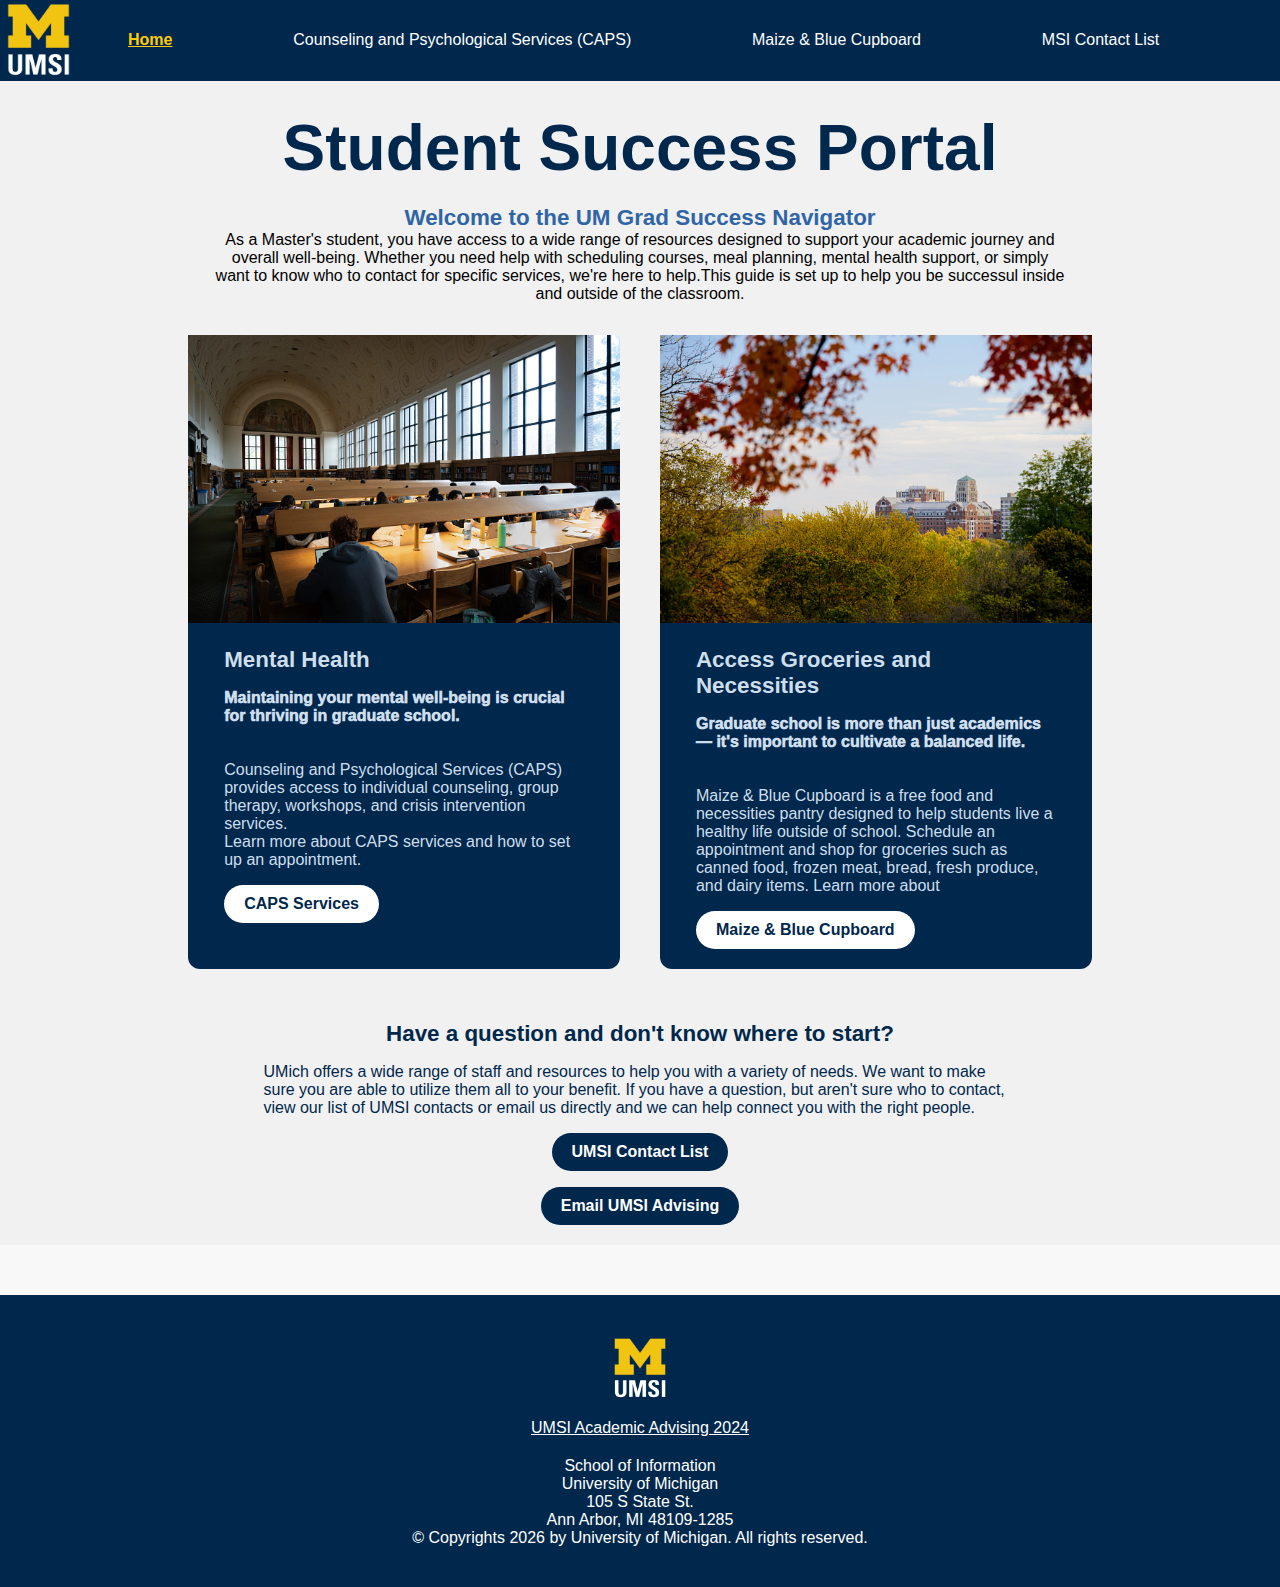
<file: index.html>
<!DOCTYPE html>
<html lang="en">
<head>
    <meta charset="UTF-8">
    <meta name="viewport" content="width=device-width, initial-scale=1.0">
    <link rel="stylesheet" href="https://fonts.googleapis.com/css?family=Montserrat">
    <link rel="stylesheet" href="css/reset.css">
    <link rel="stylesheet" href="css/style.css">

    <title>Student Success Portal</title>
</head>
<body>
    <div class="skip"><a href="#main-content">Skip to Main Content</a></div>
    <header>
        <nav>
            <a href = "index.html"><img id="logo" src="images/UMSI_signature_vertical_informal_solidblue.jpg" alt="UMSI Logo"></a>
            <ul id=nav-list>
                <li><a href = "index.html" class="active">Home</a></li>
                <li><a href = "caps_page.html">Counseling and Psychological Services (CAPS)</a></li>
                <li><a href = "maize_blue_page.html">Maize & Blue Cupboard</a></li>
                <li><a href = "advising_contact_list.html">MSI Contact List</a></li>
            </ul>
        </nav>
        <h1>Student Success Portal</h1>
    </header>

    <main id="main-content">
        <div class="introduction">
            <h2>Welcome to the UM Grad Success Navigator</h2>
            <p> As a Master's student, you have access to a wide range of resources designed to support your academic journey and overall well-being. Whether you need help with scheduling courses, meal planning, mental health support, or simply want to know who to contact for specific services, we're here to help.This guide is set up to help you be successul inside and outside of the classroom.
        </div>
        <div class="cards">
            <div class="homepage-section">
                <img src="images/MCOMMONS_DSC01659.jpg" alt="a library with students studying at desks. Lights are on ontop of the desks. Rows of books line the walls.">
                <div class="homepage-content">
                    <h2>Mental Health</h2>
                    <h3>Maintaining your mental well-being is crucial for thriving in graduate school.</h3>
                    <p> Counseling and Psychological Services (CAPS) provides access to individual counseling, group therapy, workshops, and crisis intervention services.<br>
                        Learn more about CAPS services and how to set up an appointment.
                    </p>
                    <p class="button">
                        <a href=caps_page.html>CAPS Services</a>
                    </p>
                </div>
            </div>
    
            <div class="homepage-section">
                <img src="images/UMSI_Fall_2019_16.jpg" alt="campus brick buildings in the distance. Red and orange autumn leaves and green trees in the foreground.">
                <div class="homepage-content">
                    <h2>Access Groceries and Necessities</h2>
                    <h3>Graduate school is more than just academics — it's important to cultivate a balanced life.</h3>
                    <p>Maize & Blue Cupboard is a free food and necessities pantry designed to help students live a healthy life outside of school. Schedule an appointment and shop for groceries such as canned food, frozen meat, bread, fresh produce, and dairy items. Learn more about
                    </p>
                    <p class="button">
                        <a href=maize_blue_page.html>Maize & Blue Cupboard</a>
                    </p>
                </div>
            </div>
        </div>
        <div class="homepage-section">
            <div class="homepage-content">
                <h2>Have a question and don't know where to start?</h2>
                <p>UMich offers a wide range of staff and resources to help you with a variety of needs. We want to make sure you are able to utilize them all to your benefit. If you have a question, but aren't sure who to contact, view our list of UMSI contacts or email us directly and we can help connect you with the right people.</p>
                <p class="button">
                    <a href=advising_contact_list.html>UMSI Contact List</a>
                </p>
                <p class="button">
                    <a href="mailto:umsi.advising.msi@umich.edu">Email UMSI Advising</a>
                </p>
            </div>
        </div>

    </main>
    <footer>
        <img src="images/UMSI_signature_vertical_informal_solidblue.jpg" alt="UMSI Logo">
        <p id="footer-link"><a href="https://sites.google.com/umich.edu/msiacademicadvising/student-support-resources">UMSI Academic Advising</a> 2024</p>
        <div class="address">
            <p>School of Information<br>
                University of Michigan<br>
                105 S State St.<br>
                Ann Arbor, MI 48109-1285
            </p>
            <p>© Copyrights <span id="year"></span> by University of Michigan. All rights reserved.</p>
        </div>
    </footer>
    <script>
        document.getElementById("year").innerHTML = new Date().getFullYear();
    </script>
</body>
</html>
</file>
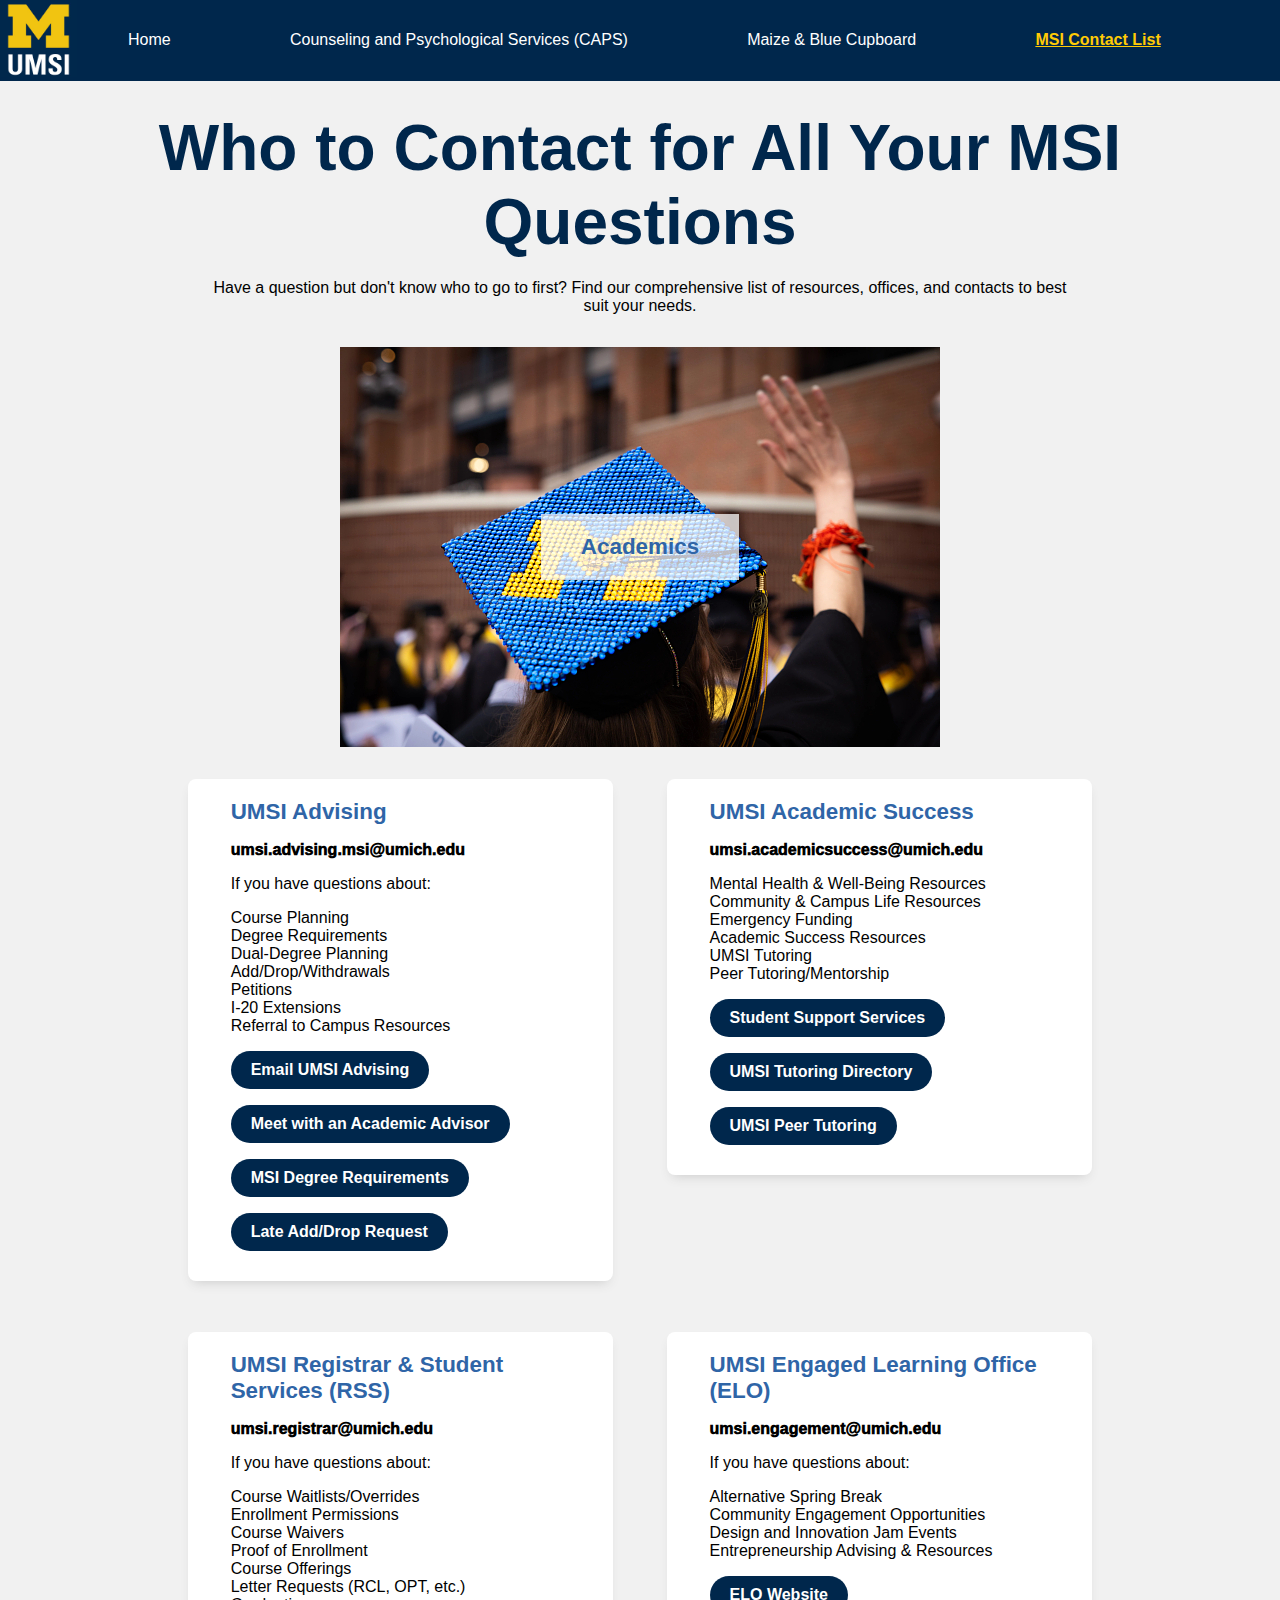
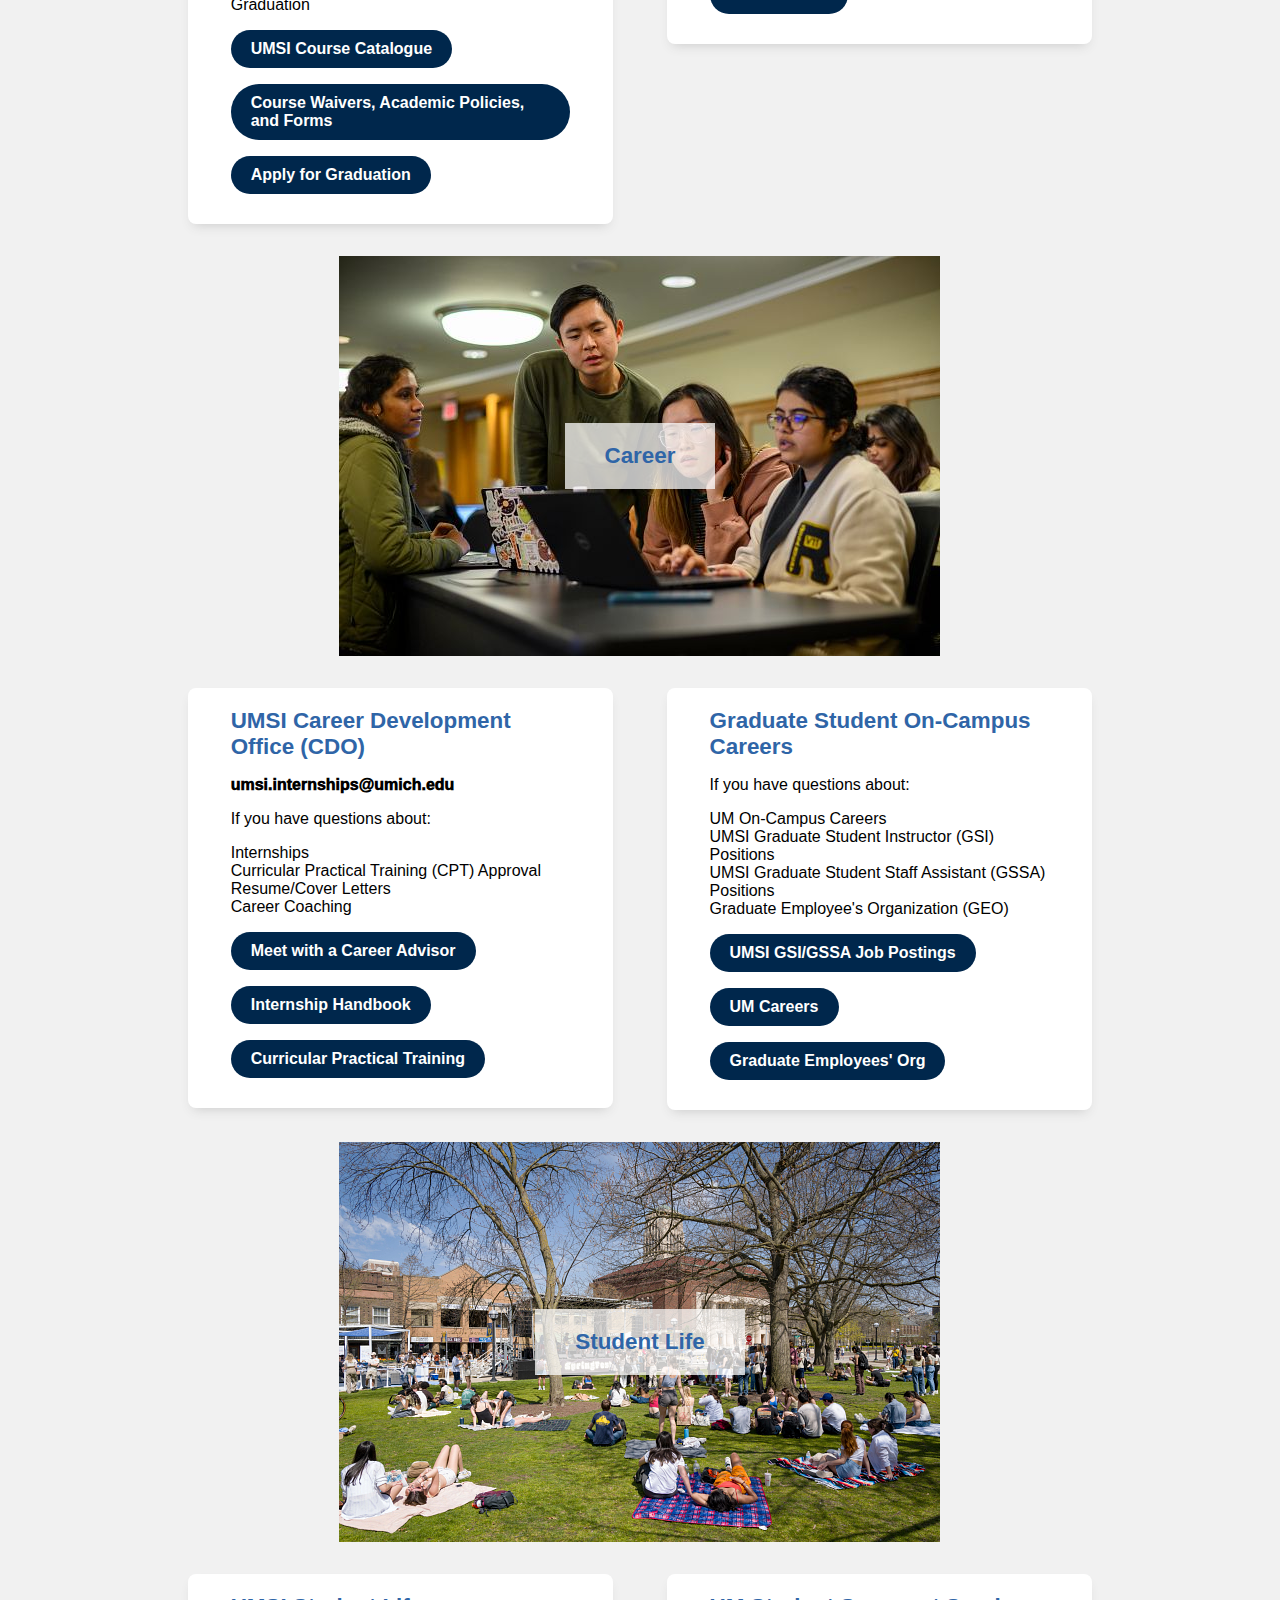
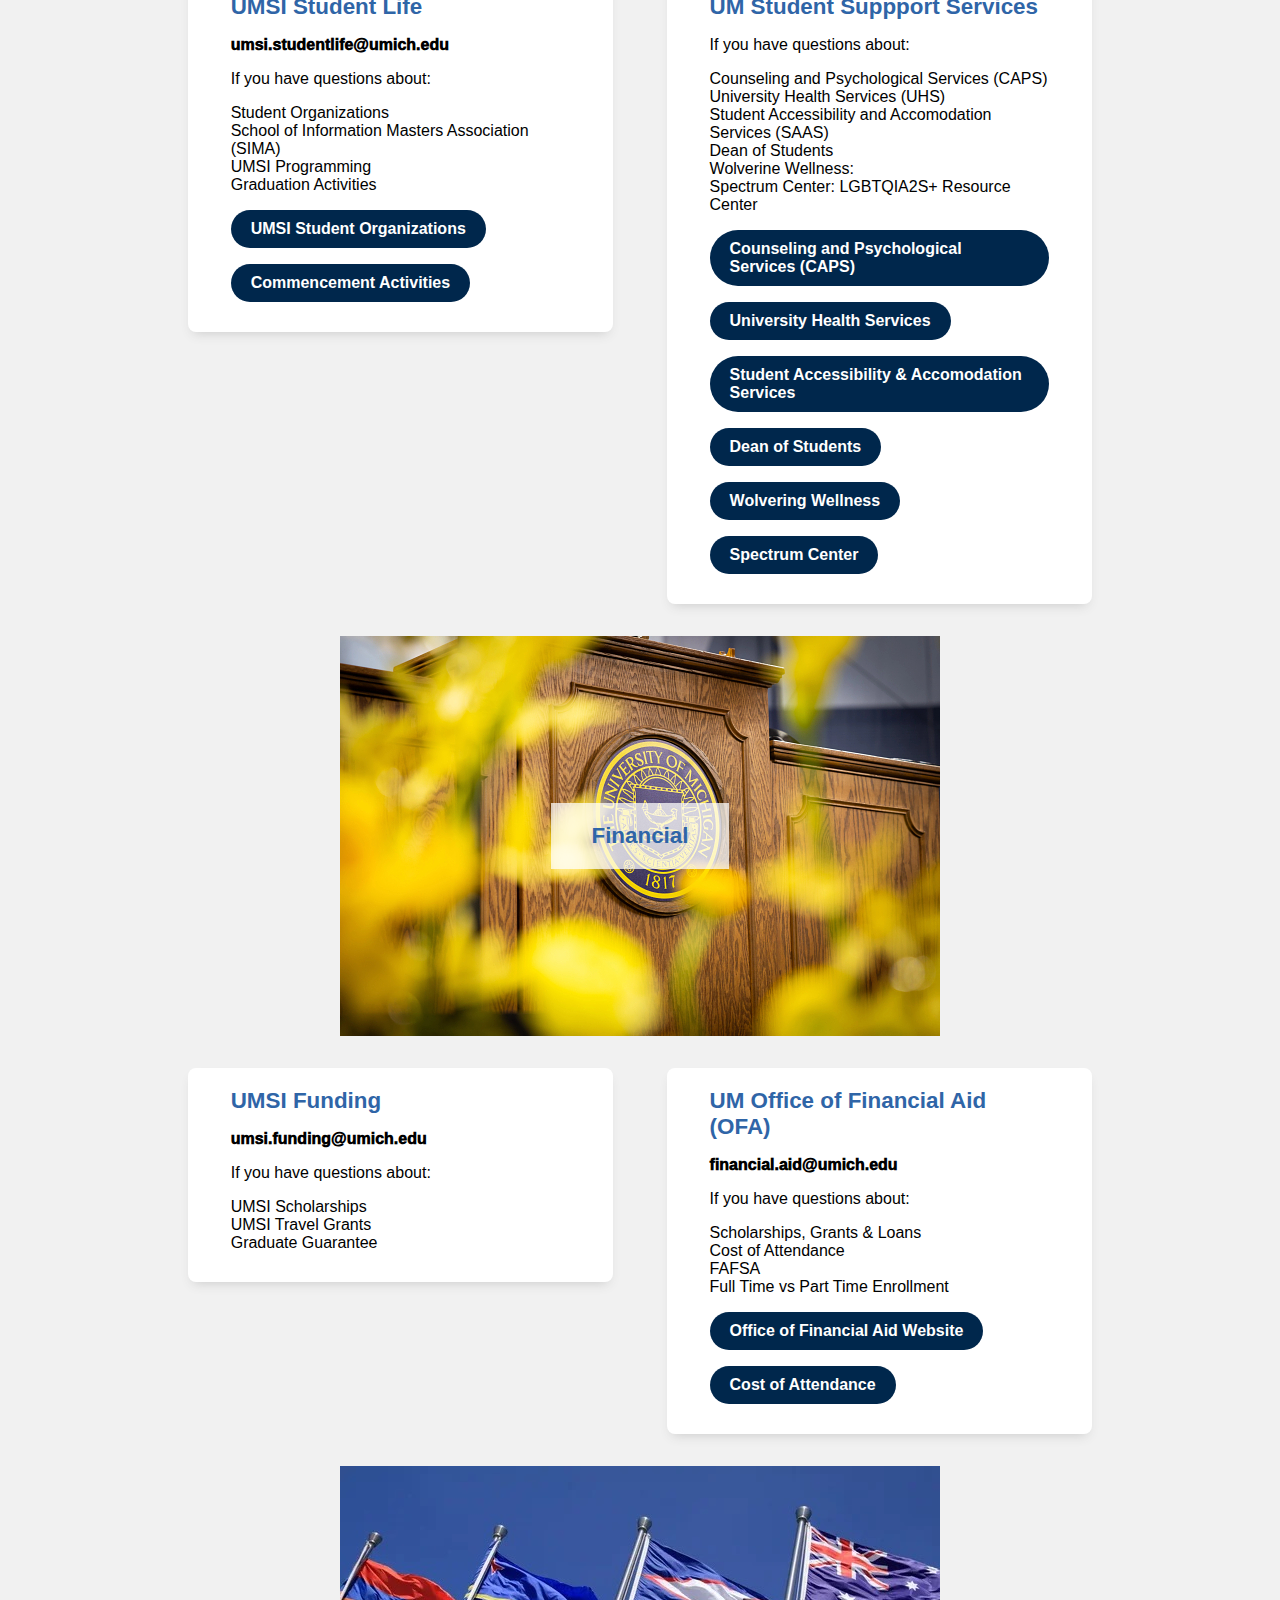
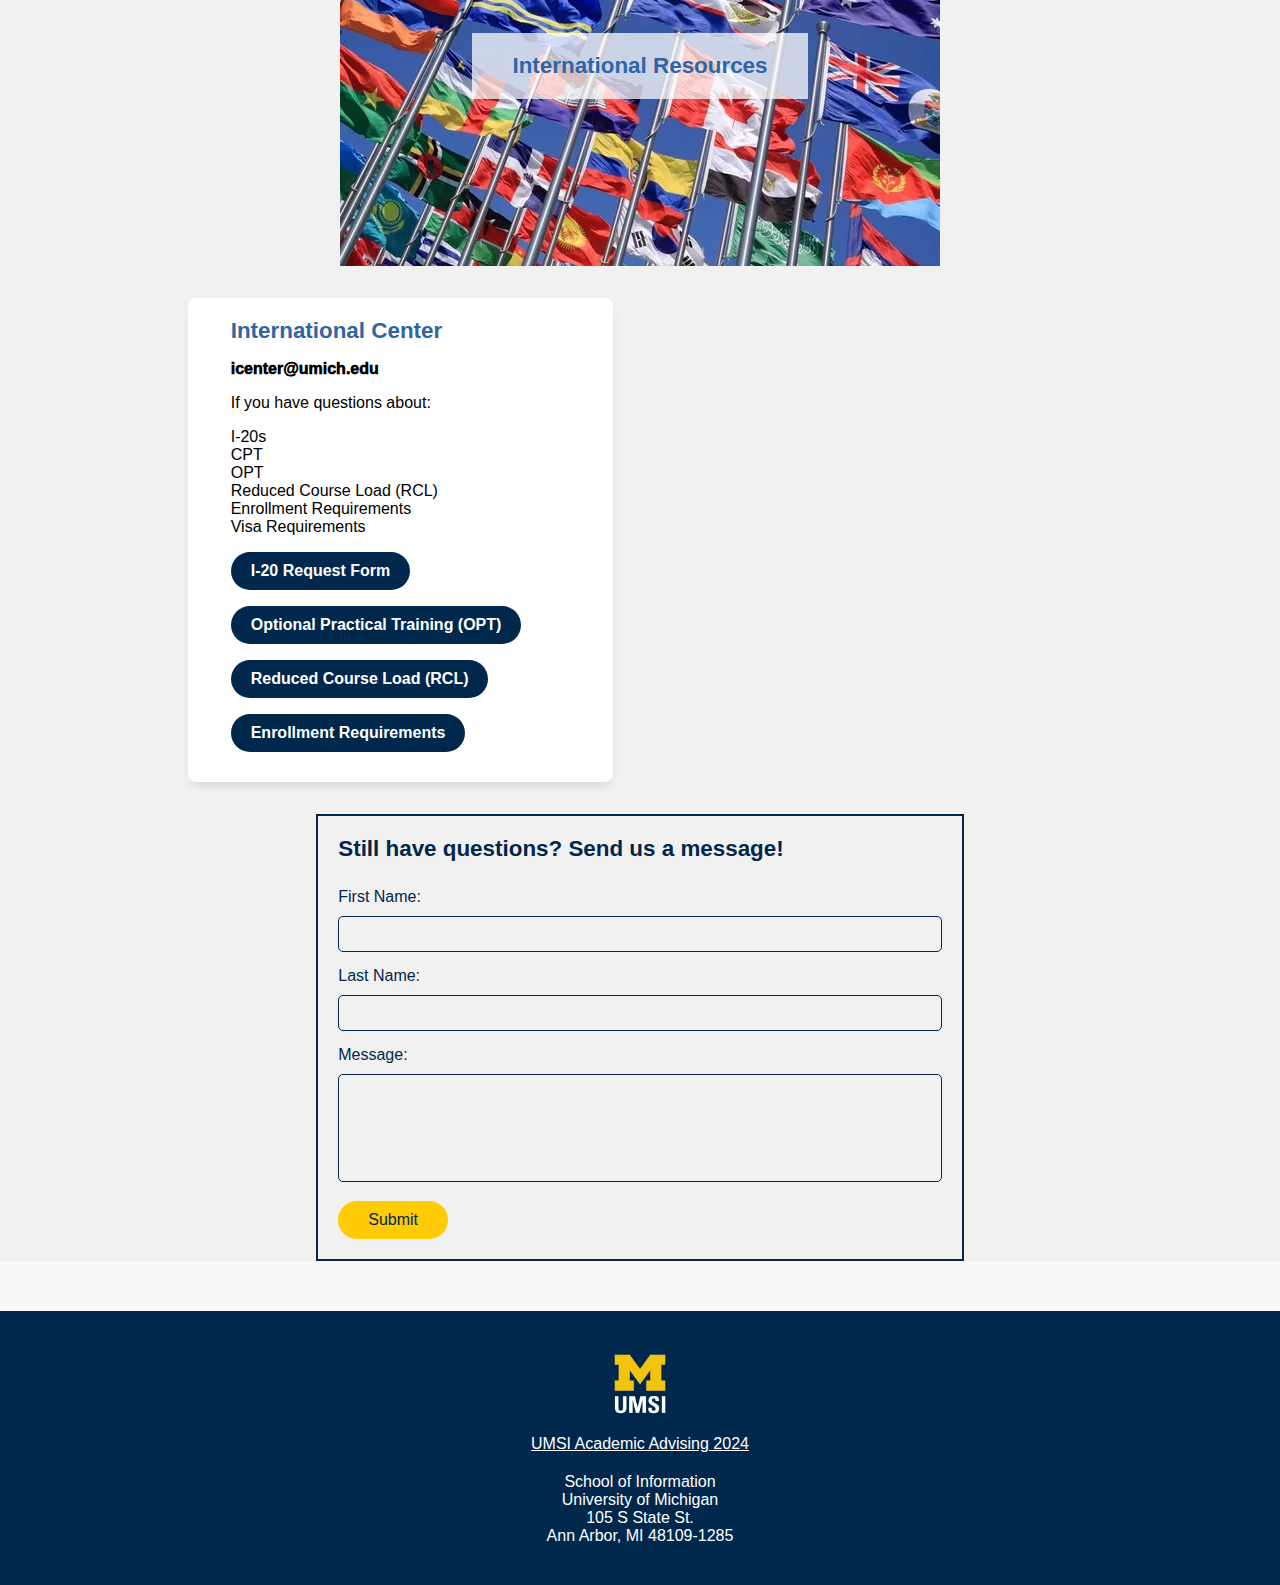
<file: advising_contact_list.html>
<!DOCTYPE html>
<html lang="en">
<head>
    <meta charset="UTF-8">
    <meta name="viewport" content="width=device-width, initial-scale=1.0">
    <link rel="stylesheet" href="https://fonts.googleapis.com/css?family=Montserrat">
    <link rel="stylesheet" href="css/reset.css">
    <link rel="stylesheet" href="css/style.css">
    <title>MSI Contact List</title>
</head>
<body>
    <div class="skip"><a href="#main-content">Skip to Main Content</a></div>
    <header>
        <nav>
            <a href = "index.html"><img id="logo" src="images/UMSI_signature_vertical_informal_solidblue.jpg" alt="UMSI Logo"></a>
            <ul id=nav-list>
                <li><a href = "index.html">Home</a></li>
                <li><a href = "caps_page.html">Counseling and Psychological Services (CAPS)</a></li>
                <li><a href = "maize_blue_page.html">Maize & Blue Cupboard</a></li>
                <li><a href = "advising_contact_list.html" class="active">MSI Contact List</a></li>
            </ul>
        </nav>
        <h1>Who to Contact for All Your MSI Questions</h1>

    </header>
    <main id="main-content">
        <div class="introduction">
            <p>Have a question but don't know who to go to first? Find our comprehensive list of resources, offices, and contacts to best suit your needs.</p>
        </div>
        <div class="contact-heading">
            <h2>Academics</h2>
            <img src="images/MCOMMONS_Spring_Commencement_2024-89.jpg" alt="A woman wearing a graduation hat with the Michigan M in blue and yellow rhinestones. ">
        </div>

        <div class ="contact-content">
            <div class="page-content">
                <div class="block-content">
                    <h2>UMSI Advising</h2>
                    <h3>umsi.advising.msi@umich.edu</h3>
                    <p>If you have questions about:</p>
                    <ul>
                        <li>Course Planning</li>
                        <li>Degree Requirements</li>
                        <li>Dual-Degree Planning</li>
                        <li>Add/Drop/Withdrawals</li>
                        <li>Petitions</li>
                        <li>I-20 Extensions</li>
                        <li>Referral to Campus Resources</li>
                    </ul>
                    <p class="button">
                        <a href="mailto:umsi.advising.msi@umich.edu">Email UMSI Advising</a>
                    </p>
                    <p class="button">
                        <a href="https://sites.google.com/umich.edu/msiacademicadvising/academic-advising/connecting-with-an-advisor?authuser=0">Meet with an Academic Advisor</a>
                    </p>
                    <p class="button">
                        <a href="https://sites.google.com/umich.edu/msiacademicadvising/msi-degree-requirements?authuser=0">MSI Degree Requirements</a>
                    </p>
                    <p class="button">
                        <a href="https://csprod.dsc.umich.edu/htmldoc/eng/dftie/lsaa/htm/sr_ss_latedropaddform.html">Late Add/Drop Request</a>
                    </p>
                </div>
            </div>

            <div class="page-content">
                <div class="block-content">
                    <h2>UMSI Academic Success</h2>
                    <h3>umsi.academicsuccess@umich.edu</h3>
                    <ul>
                        <li>Mental Health & Well-Being Resources</li>
                        <li>Community & Campus Life Resources</li>
                        <li>Emergency Funding</li>
                        <li>Academic Success Resources</li>
                        <li>UMSI Tutoring</li>
                        <li>Peer Tutoring/Mentorship</li>
                    </ul>
                    <p class="button">
                        <a href="https://sites.google.com/umich.edu/msiacademicadvising/student-support-resources?authuser=0">Student Support Services</a>
                    </p>
                    <p class="button">
                        <a href="https://docs.google.com/spreadsheets/d/11CtKRblVZq3kcsD9Jp99g9GoMChfesv0JnbgZX31cZQ/edit?gid=0#gid=0">UMSI Tutoring Directory</a>
                    </p>
                    <p class="button">
                        <a href="https://sites.google.com/umich.edu/umsitutoring/home?pli=1">UMSI Peer Tutoring</a>
                    </p>
                </div>
            </div>

            <div class="page-content">
                <div class="block-content">
                    <h2>UMSI Registrar & Student Services (RSS)</h2>
                    <h3>umsi.registrar@umich.edu</h3>
                    <p>If you have questions about:</p>
                    <ul>
                        <li>Course Waitlists/Overrides</li>
                        <li>Enrollment Permissions</li>
                        <li>Course Waivers</li>
                        <li>Proof of Enrollment</li>
                        <li>Course Offerings</li>
                        <li>Letter Requests (RCL, OPT, etc.)</li>
                        <li>Graduation</li>
                    </ul>
                    <p class="button">
                        <a href="https://docs.google.com/spreadsheets/d/1FiG9NnyZGJdMLeuY7ZIiRMbN4LPDrx_8ZUlyRMaAT_Q/edit?gid=0#gid=0">UMSI Course Catalogue</a>
                    </p>
                    <p class="button">
                        <a href="https://sites.google.com/umich.edu/msiacademicadvising/course-waivers-academic-policies-and-forms?authuser=0">Course Waivers, Academic Policies, and Forms</a>
                    </p>
                    <p class="button">
                        <a href="https://www.si.umich.edu/student-experience/student-life/graduation-2023/applying-graduation">Apply for Graduation</a>
                    </p>
                </div>
            </div>

            <div class="page-content">
                <div class="block-content">
                    <h2>UMSI Engaged Learning Office (ELO)</h2>
                    <h3>umsi.engagement@umich.edu</h3>
                    <p>If you have questions about:</p>
                    <ul>
                        <li>Alternative Spring Break</li>
                        <li>Community Engagement Opportunities</li>
                        <li>Design and Innovation Jam Events</li>
                        <li>Entrepreneurship Advising & Resources</li>
                    </ul>
                    <p class="button">
                        <a href="https://www.si.umich.edu/student-experience/engaged-learning">ELO Website</a>
                    </p>
                </div>
            </div>
        </div>

        <div class="contact-heading">
            <h2>Career</h2>
            <img src ="images/UMSI_MHIClassroom_02202023_11.jpg" alt="Three women and one man working together at a desk, with everyone looking at a laptop screen.">
        </div>
 
        <div class ="contact-content">
            <div class="page-content">
                <div class="block-content">
                    <h2>UMSI Career Development Office (CDO)</h2>
                    <h3>umsi.internships@umich.edu</h3>
                    <p>If you have questions about:</p>
                    <ul>
                        <li>Internships</li>
                        <li>Curricular Practical Training (CPT) Approval</li>
                        <li>Resume/Cover Letters</li>
                        <li>Career Coaching</li>
                    </ul>
                    <p class="button">
                        <a href="https://si-umich.12twenty.com/dashboard">Meet with a Career Advisor</a>
                    </p>
                    <p class="button">
                        <a href ="https://docs.google.com/document/d/1H-PFJKGsXvmaSrvzfzJu_qkBWOlNOjtKDRkDFeL6ORA/edit">Internship Handbook</a>
                    </p>
                    <p class="button">
                        <a href ="https://internationalcenter.umich.edu/students/f1-students/cpt">Curricular Practical Training</a>
                    </p>
                </div>
            </div>
            <div class="page-content">
                <div class="block-content">
                    <h2>Graduate Student On-Campus Careers</h2>
                    <p>If you have questions about:</p>
                    <ul>
                        <li>UM On-Campus Careers</li>
                        <li>UMSI Graduate Student Instructor (GSI) Positions</li>
                        <li>UMSI Graduate Student Staff Assistant (GSSA) Positions</li>
                        <li>Graduate Employee's Organization (GEO)</li>
                    </ul>
                    <p class="button">
                        <a href ="https://sites.google.com/a/umich.edu/umsi-graduate-student-instructors/gsigssa-onboarding-checklist?authuser=0">UMSI GSI/GSSA Job Postings</a>
                    </p>
                    <p class="button">
                        <a href ="https://careers.umich.edu/">UM Careers</a>
                    </p>
                    <p class="button">
                        <a href ="https://www.geo3550.org/">Graduate Employees' Org</a>
                    </p>
                </div>
            </div>
        </div>

        <div class="contact-heading">
            <h2>Student Life</h2>
            <img src="images/MCOMMONS_Q3-1000345.jpg" alt="groups of students sitting in groups on a lawn outside, watching a band perform on a music stage.">
        </div>
        
        <div class ="contact-content">
            <div class="page-content">
                <div class="block-content">
                    <h2>UMSI Student Life</h2>
                    <h3>umsi.studentlife@umich.edu</h3>
                    <p>If you have questions about:</p>
                    <ul>
                        <li>Student Organizations</li>
                        <li>School of Information Masters Association (SIMA)</li>
                        <li>UMSI Programming</li>
                        <li>Graduation Activities</li>
                    </ul>
                    <p class="button">
                        <a href ="https://www.si.umich.edu/student-experience/student-life/student-organizations">UMSI Student Organizations</a>
                    </p>
                    <p class="button">
                        <a href ="https://www.si.umich.edu/student-experience/student-life/graduation-2024">Commencement Activities</a>
                    </p>
                </div>
            </div>
            <div class="page-content">
                <div class="block-content">
                    <h2>UM Student Suppport Services</h2>
                    <p>If you have questions about:</p>
                    <ul>
                        <li>Counseling and Psychological Services (CAPS)</li>
                        <li>University Health Services (UHS)</li>
                        <li>Student Accessibility and Accomodation Services (SAAS)</li>
                        <li>Dean of Students</li>
                        <li>Wolverine Wellness: </li>
                        <li>Spectrum Center: LGBTQIA2S+ Resource Center</li>
                    </ul>
                    <p class="button">
                        <a href ="https://caps.umich.edu/">Counseling and Psychological Services (CAPS)</a>
                    </p>
                    <p class="button">
                        <a href ="https://uhs.umich.edu/">University Health Services</a>
                    </p>
                    <p class="button">
                        <a href ="https://studentlife.umich.edu/article/student-accessibility-and-accommodation-services-saas">Student Accessibility & Accomodation Services</a>
                    </p>
                    <p class="button">
                        <a href ="https://deanofstudents.umich.edu/">Dean of Students</a>
                    </p>
                    <p class="button">
                        <a href ="https://uhs.umich.edu/wolverine-wellness">Wolvering Wellness</a>
                    </p>
                    <p class="button">
                        <a href ="https://spectrumcenter.umich.edu/">Spectrum Center</a>
                    </p>
                </div>
            </div>
        </div>
        
        <div class="contact-heading">
            <h2>Financial</h2>
            <img src="images/MCOMMONS_Spring_Commencement_2024-32.jpg" alt="a wooden podium with the University of Michigan seal. Yellow flowers in the unfocused foreground.">
        </div>
        <div class ="contact-content">
            <div class="page-content">
                <div class="block-content">
                    <h2>UMSI Funding</h2>
                    <h3>umsi.funding@umich.edu</h3>
                    <p>If you have questions about:</p>
                    <ul>
                        <li>UMSI Scholarships</li>
                        <li>UMSI Travel Grants</li>
                        <li>Graduate Guarantee</li>
                    </ul>
                </div>
            </div>
            <div class="page-content">
                <div class="block-content">
                    <h2>UM Office of Financial Aid (OFA)</h2>
                    <h3>financial.aid@umich.edu</h3>
                    <p>If you have questions about:</p>
                    <ul>
                        <li>Scholarships, Grants & Loans</li>
                        <li>Cost of Attendance</li>
                        <li>FAFSA</li>
                        <li>Full Time vs Part Time Enrollment</li>
                    </ul>
                    <p class="button">
                        <a href ="https://finaid.umich.edu/">Office of Financial Aid Website</a>
                    </p>
                    <p class="button">
                        <a href ="https://finaid.umich.edu/getting-started/estimating-costs#:~:text=Tuition%20and%20fees%20are%20based,must%20pay%20for%20additional%20credits.">Cost of Attendance</a>
                    </p>
                </div>
            </div>
        </div>
        

        <div class="contact-heading">
            <h2>International Resources</h2>
                <img src="images/depositphotos_7696647-stock-photo-canada-and-british-commonwealth-and.jpeg" alt="a variety of country flags against a blue sky background">
                <!--source: Deposit Photos-->
        </div>

        <div class ="contact-content">
            <div class="page-content">
                <div class="block-content">
                    <h2>International Center</h2>
                    <h3>icenter@umich.edu</h3>
                    <p>If you have questions about:</p>
                    <ul>
                        <li>I-20s</li>
                        <li>CPT</li>
                        <li>OPT</li>
                        <li>Reduced Course Load (RCL)</li>
                        <li>Enrollment Requirements</li>
                        <li>Visa Requirements</li>
                    </ul>
                    <p class="button">
                        <a href="https://teamdynamix.umich.edu/TDClient/127/Portal/Requests/TicketRequests/NewForm?ID=392&RequestorType=ServiceOffering">I-20 Request Form</a>
                    </p>
                    <p class="button">
                        <a href="https://internationalcenter.umich.edu/students/f1-students/opt">Optional Practical Training (OPT)</a>
                    </p>
                    <p class="button">
                        <a href="https://internationalcenter.umich.edu/students/reduced-course-load">Reduced Course Load (RCL)</a>
                    </p>
                    <p class="button">
                        <a href="https://internationalcenter.umich.edu/students/enrollment-requirements">Enrollment Requirements</a>
                    </p>
                </div>
            </div>
        </div>

        <form action="https://formspree.io/f/xldebpzj" method="POST">
            <fieldset>
                <legend>Still have questions? Send us a message!</legend>
                <label for="first-name">First Name:</label>
                <input type="text" id="first-name" name="first-name" required>
    
                <label for="last-name">Last Name:</label>
                <input type="text"  id="last-name" name="last-name" required>
    
                <label for="message">Message: </label>
                <textarea id="message" name="message" rows="5"></textarea> 
    
                <input type="submit" value="Submit">
            </fieldset>
            </form>

    </main>
    <footer>
        <img src="images/UMSI_signature_vertical_informal_solidblue.jpg" alt="UMSI Logo">
        <p id="footer-link"><a href="https://sites.google.com/umich.edu/msiacademicadvising/student-support-resources">UMSI Academic Advising</a> 2024</p>
        <div class="address">
            <p>School of Information<br>
                University of Michigan<br>
                105 S State St.<br>
                Ann Arbor, MI 48109-1285
            </p>
        </div>
    </footer>
</body>

</html>
</file>
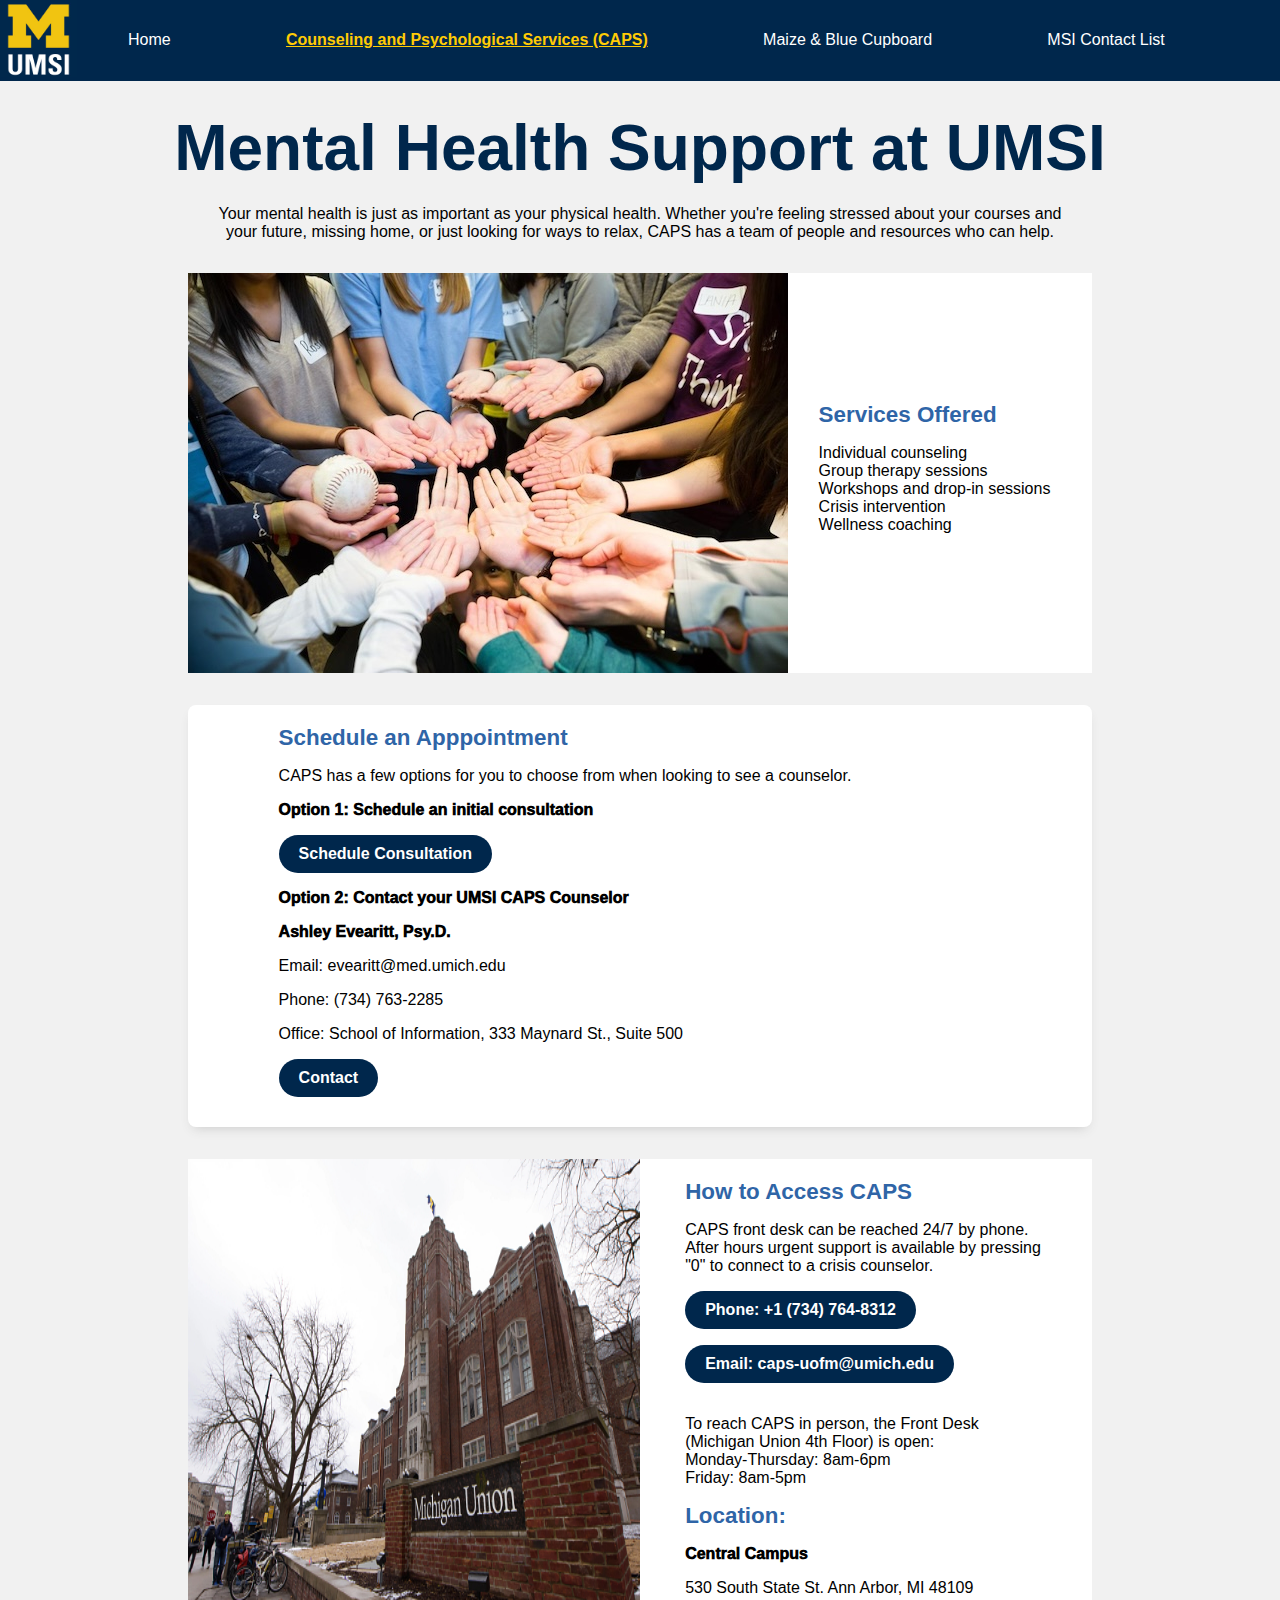
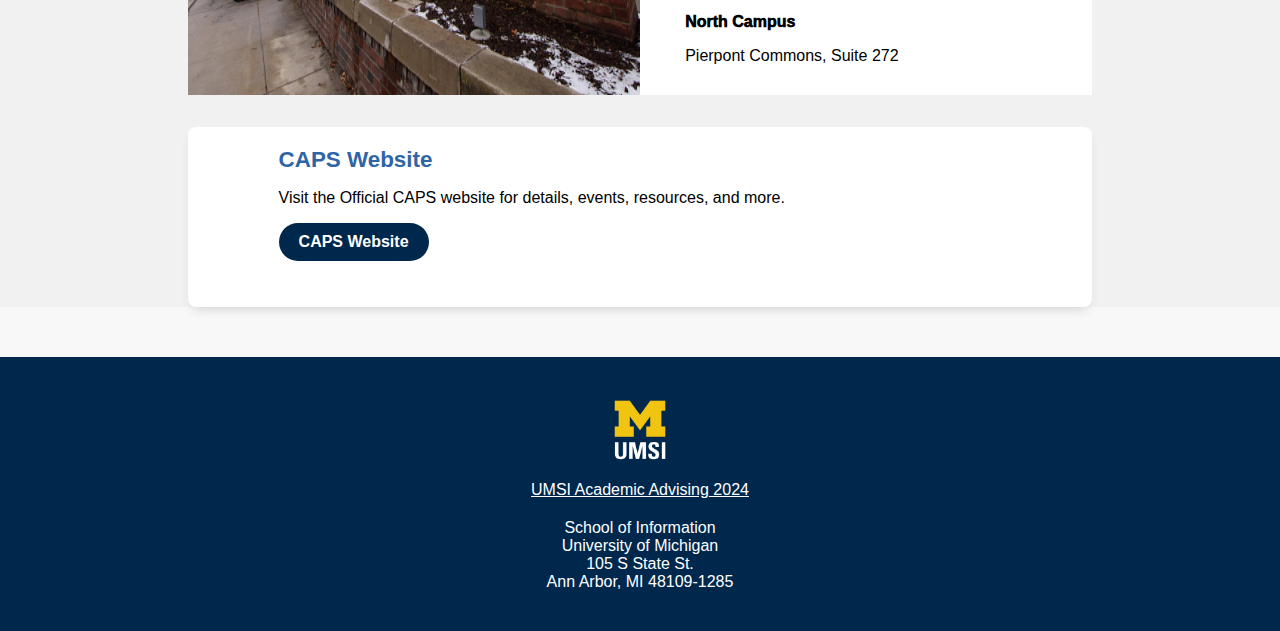
<file: caps_page.html>
<!DOCTYPE html>
<html lang="en">
<head>
    <meta charset="UTF-8">
    <meta name="viewport" content="width=device-width, initial-scale=1.0">
    <link rel="stylesheet" href="https://fonts.googleapis.com/css?family=Montserrat">
    <link rel="stylesheet" href="css/reset.css">
    <link rel="stylesheet" href="css/style.css">
    <title>Counseling and Psychoogical Services</title>
</head>
<body>
    <div class="skip"><a href="#main-content">Skip to Main Content</a></div>
    <header>
        <nav>
            <a href = "index.html"><img id="logo" src="images/UMSI_signature_vertical_informal_solidblue.jpg" alt="UMSI Logo"></a>
            <ul id=nav-list>
                <li><a href = "index.html">Home</a></li>
                <li><a href = "caps_page.html" class="active">Counseling and Psychological Services (CAPS)</a></li>
                <li><a href = "maize_blue_page.html">Maize & Blue Cupboard</a></li>
                <li><a href = "advising_contact_list.html">MSI Contact List</a></li>
            </ul>
        </nav>
        <h1>Mental Health Support at UMSI</h1>

    </header>
    <main id="main-content">
        <div class="introduction">
            <p>Your mental health is just as important as your physical health. Whether you're feeling stressed about your courses and your future, missing home, or just looking for ways to relax, CAPS has a team of people and resources who can help.</p>
        </div>
        <div class="services">
            <img src ="images/Challenge-Program-2015-Full-211.jpg" alt ="A group of students standing in a circle and holding out their hand, passing around a baseball as part of a group activity.">
            <!--Some of the summary of CAPS services below was gathered via UMGPT (Sept 2024) and checked via CAPS website-->
            <div class="page-content">
                <div class="block-content">
                    <h2>Services Offered</h2>
                    <ul>
                        <li>Individual counseling</li>
                        <li>Group therapy sessions</li>
                        <li>Workshops and drop-in sessions</li>
                        <li>Crisis intervention</li>
                        <li>Wellness coaching</li>
                    </ul>
                </div>
            </div>
        </div>

        <div class="page-content">
            <div class="block-content">
                <h2>Schedule an Apppointment</h2>
                <p>CAPS has a few options for you to choose from when looking to see a counselor.</p>
                <h3>Option 1: Schedule an initial consultation</h3>
                <p class="button">
                    <a href=https://umichcaps.titaniumhwc.com/Hwc/DataForms/Enter-Data>Schedule Consultation</a>
                </p>

                <h3>Option 2: Contact your UMSI CAPS Counselor</h3>
                <h3>Ashley Evearitt, Psy.D.</h3>
                <p>Email: evearitt@med.umich.edu</p>
                <p>Phone: (734) 763-2285</p>
                <p>Office: School of Information, 333 Maynard St., Suite 500</p>

                <p class="button">
                    <a href="mailto:evearitt@med.umich.edu">Contact</a>
                </p>
            </div>
        </div>

        <div class="access-caps">
            <img src ="images/UMSI_MichiganUnion_Reopening_18.jpg" alt ="wide angle shot of the front of the Michigan Union building, including the Michigan Union brick sign.">

            <div class="page-content">
                <div class="block-content">
                    <h2>How to Access CAPS</h2>
                    <p>CAPS front desk can be reached 24/7 by phone. After hours urgent support is available by pressing "0" to connect to a crisis counselor.</p>
                    <p class="button">
                        <a href="tel:+17347648312">Phone: +1 (734) 764-8312</a>
                    </p>
                    <p class="button">
                        <a href="mailto:caps-uofm@umich.edu">Email: caps-uofm@umich.edu</a></p>
                    </p>
                    <p>To reach CAPS in person, the Front Desk (Michigan Union 4th Floor) is open: <br>
                        Monday-Thursday: 8am-6pm<br>
                        Friday: 8am-5pm</p>
                    <h2>Location:</h2>
                    <h3>Central Campus</h3>
                    <p>530 South State St. Ann Arbor, MI 48109</p>
                    <h3>North Campus</h3>
                    <p>Pierpont Commons, Suite 272</p>
                </div>
            </div>
        </div>

        <div class = "page-content">
            <div class="block-content">
                <h2>CAPS Website</h2>
                <p>Visit the Official CAPS website for details, events, resources, and more.</p>
                <p class="button">
                    <a href="https://caps.umich.edu/">CAPS Website</a></p>
                </p>
            </div>
        </div>

    </main>
    <footer>
        <img src="images/UMSI_signature_vertical_informal_solidblue.jpg" alt="UMSI Logo">
        <p id="footer-link"><a href="https://sites.google.com/umich.edu/msiacademicadvising/student-support-resources">UMSI Academic Advising</a> 2024</p>
        <div class="address">
            <p>School of Information<br>
                University of Michigan<br>
                105 S State St.<br>
                Ann Arbor, MI 48109-1285
            </p>
        </div>
    </footer>
</body>

</html>
</file>
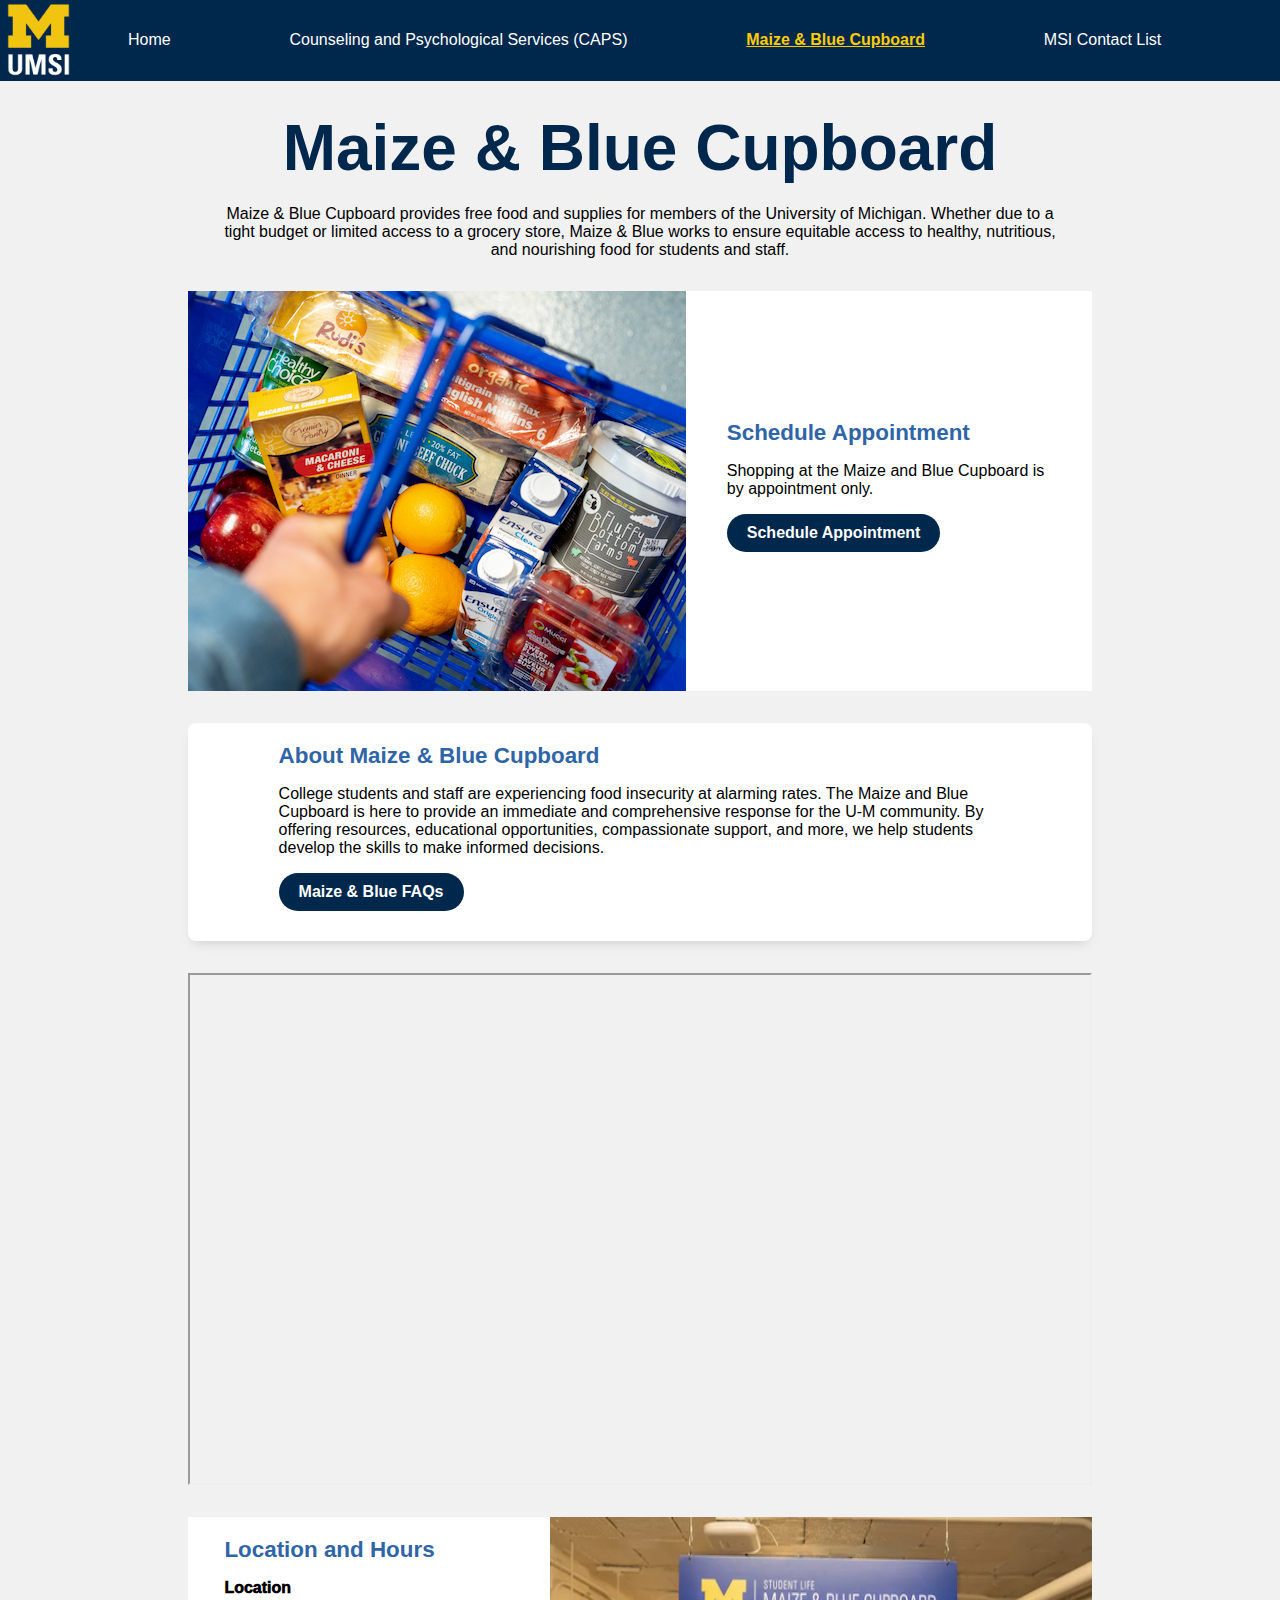
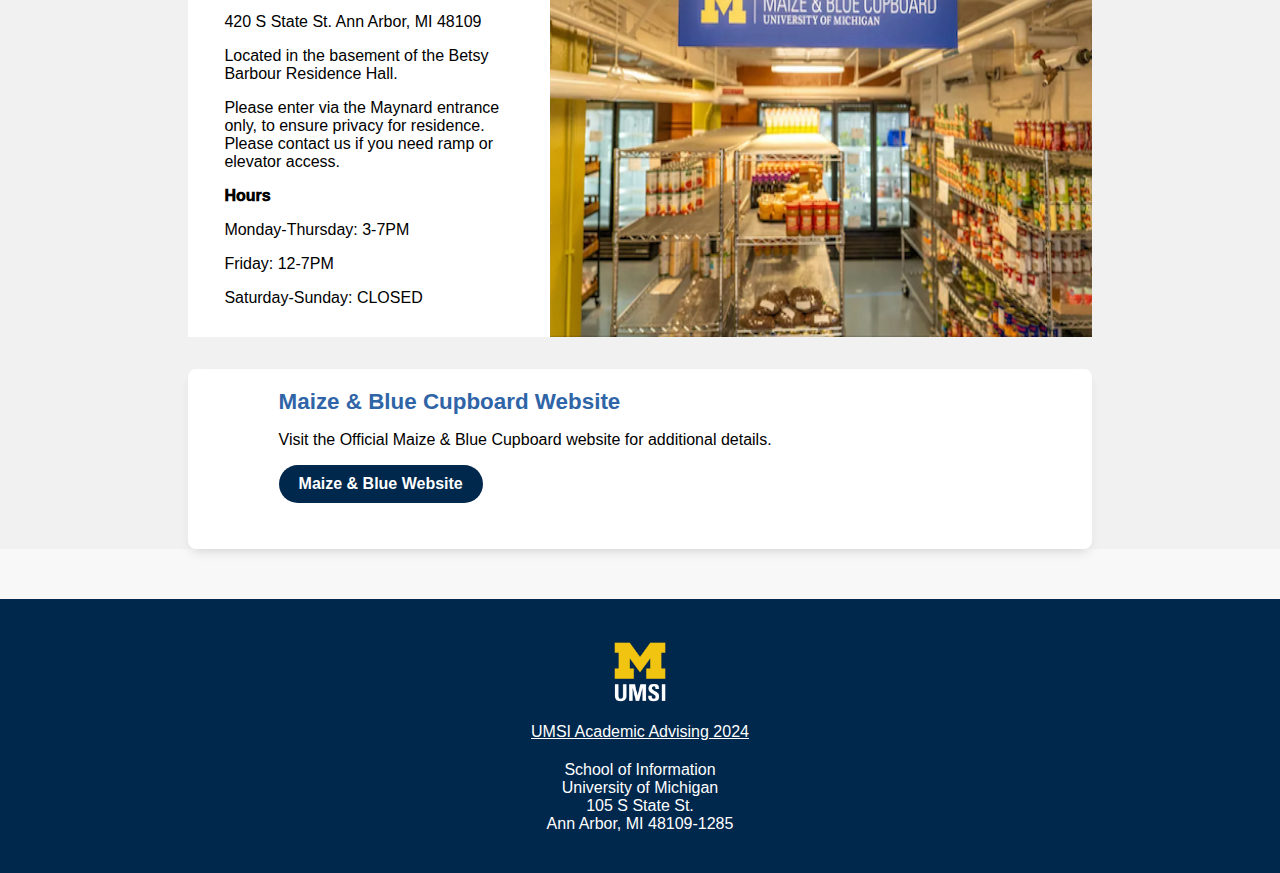
<file: maize_blue_page.html>
<!DOCTYPE html>
<html lang="en">
<head>
    <meta charset="UTF-8">
    <meta name="viewport" content="width=device-width, initial-scale=1.0">
    <link rel="stylesheet" href="https://fonts.googleapis.com/css?family=Montserrat">
    <link rel="stylesheet" href="css/reset.css">
    <link rel="stylesheet" href="css/style.css">
    <title>Maize and Blue Cupboard</title>
</head>
<body>
    <div class="skip"><a href="#main-content">Skip to Main Content</a></div>
    <header>
        <nav>
            <a href = "index.html"><img id="logo" src="images/UMSI_signature_vertical_informal_solidblue.jpg" alt="UMSI Logo"></a>
            <ul id=nav-list>
                <li><a href = "index.html">Home</a></li>
                <li><a href = "caps_page.html">Counseling and Psychological Services (CAPS)</a></li>
                <li><a href = "maize_blue_page.html" class="active">Maize & Blue Cupboard</a></li>
                <li><a href = "advising_contact_list.html">MSI Contact List</a></li>
            </ul>
        </nav>
        <h1>Maize & Blue Cupboard</h1>

    </header>
    <main id="main-content">
        <div class="introduction" id="maize-intro">
            <p>Maize & Blue Cupboard provides free food and supplies for members of the University of Michigan. Whether due to a tight budget or limited access to a grocery store, Maize & Blue works to ensure equitable access to healthy, nutritious, and nourishing food for students and staff.</p>
        </div>
        <div class="maize-intro">
            <img src="images/maize_blue_basket.png" alt="close up image of a shopping basket with fruit, diary products, meat, and bread.">
            <div class="page-content">
                <div class="block-content">
                    <h2>Schedule Appointment</h2>
                    <p>Shopping at the Maize and Blue Cupboard is by appointment only.</p>
                    <p class="button">
                        <a href="https://calendly.com/mbcappointments/mbc-shopping-appointments?month=2024-09">Schedule Appointment</a>
                    </p>
                </div>
        </div>
        </div>

        <div class="page-content">
            <div class="block-content">
                <h2>About Maize & Blue Cupboard</h2>
                <p>College students and staff are experiencing food insecurity at alarming rates. The Maize and Blue Cupboard is here to provide an immediate and comprehensive response for the U-M community. By offering resources, educational opportunities, compassionate support, and more, we help students develop the skills to make informed decisions.</p>
                <p class="button">
                    <a href="https://mbc.studentlife.umich.edu/faq">Maize & Blue FAQs</a>
                </p>
            </div>
        </div>

        <iframe src="https://www.youtube.com/embed/ksqfEgX8KJg?feature=oembed" title="Maize and Blue Cupboard Mission: Youtube Video"></iframe>

        <div class="maize-hours">
            <div class="page-content">
                <div class="block-content">
                    <h2>Location and Hours</h2>
                    <h3>Location</h3>
                    <p>420 S State St. Ann Arbor, MI 48109</p>
                    <p>Located in the basement of the Betsy Barbour Residence Hall.</p>
                    <p>Please enter via the Maynard entrance only, to ensure privacy for residence. Please contact us if you need ramp or elevator access.</p>
                    <h3>Hours</h3>
                    <p>Monday-Thursday: 3-7PM </p>
                    <p>Friday: 12-7PM </p>
                    <p>Saturday-Sunday: CLOSED</p>
                </div>
            </div>
            <img src="images/maize_blue_interior.png" alt="image of shelves with food and a fridge against the back wall. Blue sign hanging from ceiling that says 'Student Life Maize & Blue Cupboard University of Michigan'">
        </div>

        <div class = "page-content">
            <div class="block-content">
                <h2>Maize & Blue Cupboard Website</h2>
                <p>Visit the Official Maize & Blue Cupboard website for additional details.</p>
                <p class="button">
                    <a href="https://mbc.studentlife.umich.edu/">Maize & Blue Website</a></p>
                </p>
            </div>
        </div>
    </main>
    <footer>
        <img src="images/UMSI_signature_vertical_informal_solidblue.jpg" alt="UMSI Logo">
        <p id="footer-link"><a href="https://sites.google.com/umich.edu/msiacademicadvising/student-support-resources">UMSI Academic Advising</a> 2024</p>
        <div class="address">
            <p>School of Information<br>
                University of Michigan<br>
                105 S State St.<br>
                Ann Arbor, MI 48109-1285
            </p>
        </div>
    </footer>
</body>

</html>
</file>
<file: css/style.css>
body{
    font-family: Arial;
    background-color: #f8f8f8;
    color: black;
    font-size: 4vw;
    ;
}

.skip a{
    background: white;
    position: absolute;
    left: 0;
    padding: 6px;
    -webkit-transition: top 1s ease-out;
    transition: top 1s ease-out;
    z-index: 1;
    top: -60px;
}   

.skip a:focus{
top: 20px;
}

:focus{
border: 3px solid #08caff;
}


h1{
    background: #f1f1f1;
    color: #00274C;
    font-size: 10vw;
    font-weight: bold;
    text-align: center;
    padding-top: 30px;
}

h2{
    font-size: 6vw;
    color: #2F65A7;
    font-weight: bolder;
}

h3{
    color: black;
    font-weight: 1000;
}

h4{
    color: #2F65A7;
    font-weight: bolder;
}

nav{
    background: #00274C;
    padding: 12px 0;
}

#nav-list{
    color: white;
    margin: 8px;
}
#nav-list li{
    padding: 5px 0;
}

.active{
    text-decoration: underline;
    color: #FFCB05;
    font-weight: bold;
}

footer{
    display: grid;
    grid-template-columns: 1fr 8fr 1fr;
    background: #00274C;
    color: white;
    text-align: center;
    padding: 40px;
}

footer img, footer #footer-link, footer .address {
    grid-column: 2 / 3;
}

#footer-link{
    text-decoration: underline;
    padding: 20px 0;
}

footer img{
    width: 50%;
    justify-self: center;
}
#main-content{
    display: grid;
    grid-template-columns: 1fr 15fr 1fr;
    row-gap: 2em;
    background: #f1f1f1;
    margin-bottom: 50px;
}

#logo{
    width: 20vw;
}

.introduction{
    text-align: center;
    grid-column: 2 / 3;
    padding: 20px 25px 0;
}
.cards{
    display: grid;
    grid-column: 2 / 3;
    row-gap: 2em;
}

.homepage-section{
    grid-column: 2 / 3;
    background: #00274C;
    border-radius: 12px;
}

.homepage-content{
    display: grid;
    grid-template-columns: 1fr 10fr 1fr;
    row-gap: 1em;
    padding: 20px 0;
}
.homepage-content h2, .homepage-content h3, .homepage-content p{
    grid-column: 2 / 3;
    color: #cfdeed;
}

.homepage-content h3{
    padding-bottom: 20px;
}

.homepage-content .button a{
    display: block;
    background: white;
    color: #00274C;
    font-weight: bolder;
    padding: 10px 20px;
    width: fit-content;
    border-radius: 20px;
    grid-column: 2 / 3;
}

.page-content{
    grid-column: 2/3;
    background: white;
    box-shadow: 0px 6px 12px -5px #cbcbcb;
    border-radius: 8px;
}
.maize-intro{
    grid-column: 2 / 3;
    display: grid;
    row-gap: 7vw;
}
.maize-hours{
    grid-column: 2 / 3;
    display: grid;
    row-gap: 7vw;
}
#main-content img, #main-content iframe{
    grid-column: 2 / 3;
    width: 100%;
}

.block-content{
    display: grid;
    grid-template-columns: 1fr 8fr 1fr;
    row-gap: 1em;
    padding: 20px 0 30px;
}

.block-content h2, .block-content h3, .block-content p, .block-content ul, .block-content iframe, .block-content div, .block-content a{
    grid-column: 2 / 3;
}

.block-content .button a, #main-content .page-not-found .button{
    display: block;
    background: #00274C;
    color: white;
    font-weight: bolder;
    padding: 10px 20px;
    width: fit-content;
    border-radius: 40px;
    grid-column: 2 / 3;
}

.contact-heading{
    grid-column: 2 / 3;
    display: grid;
    position: relative;
    align-items: center;
    justify-content: center;
    justify-items: center;
}
.contact-heading h2, .contact-heading img{
    grid-area: 1 / 1;
}
.contact-heading img{
    width: 100%; 
}
.contact-heading h2{
    position: absolute;
    width: fit-content;
    text-align: center;
    background: rgba(255, 255, 255, 0.738);
    padding: 20px 40px;
    grid-column: 2/3;
}

.services{
    grid-column: 2/3;
    display: grid;
    row-gap: 30px;
}
.access-caps{
    grid-column: 2/3;
    display: grid;
    row-gap: 30px;
}

.contact-content{
    grid-column: 2 / 3;
    display: grid;
    row-gap: 7vw;
}

form {
    grid-column: 2 / 3;
    background-color: #f1f1f1; 
    border: solid #00274C 2px;
    padding: 20px;
    color: #00274C; 
}

legend{
font-weight: bold;
padding-bottom: 2vw;
}

label {
display: block;
margin-bottom: 10px;
}

input[type="text"]{
width: 100%;
padding: 8px;
margin-bottom: 15px;
border: 1px solid #00274C;
border-radius: 5px;
}
textarea{
width: 100%;
padding: 8px;
margin-bottom: 15px;
border: 1px solid #00274C;
border-radius: 5px;
}

input[type="submit"] {
background-color: #FFCB05; 
color: #00274C; 
padding: 10px 30px;
width: auto;
border-radius: 20px;
}

.page-not-found{
    grid-column: 2/3;
    justify-items: center;
    display: grid;
    grid-template-columns: 1 fr;
    row-gap: 2vw;
    margin: 3vw 0;
}
#main-content .page-not-found h2, #main-content .page-not-found .button{
    grid-column: 1 / 2;
}
#main-content .page-not-found img{
    grid-column: 1/2;
    width: 40%;
}


/* tablet view */
@media only screen and (min-width: 800px){
    footer img{
        width: 5vw;
    }

    nav{
        display: grid;
        grid-template-columns: 10% 90%;
        align-items: center;
        padding: 0px;
    }
    #nav-list{
        display: grid;
        grid-template-columns: auto auto auto auto;
        margin: 0;
        align-items: center;
    }
    #logo{
        width: 6vw;
    }
    body{
        font-size: 1.25vw;
    }
    h1{
        font-size: 5vw;
    }
    h2{
        font-size: 1.75vw;
    }
    #main-content{
        padding: 0 10%;
    }
    .cards{
        display: flex;
        gap: 40px;
    }
    
    .homepage-section{
        width: 100%;
    }

    .homepage-section:nth-of-type(3) .homepage-content{
        justify-items: center;
    }
    .homepage-section:nth-of-type(3) *{
        color: #00274C;
        background: #f1f1f1;
    }
    .homepage-section:nth-of-type(3) .button a{
        background: #00274C;
        color: white;
    }
    .services{
        display: flex;
    }
    #main-content .services img{
        width: 75%;
    }
    #main-content .services .page-content:first-of-type, #main-content .access-caps .page-content:last-of-type{
        width: 100%;
        border-radius: 0px;
        box-shadow: none;
        align-content: center;
    }

    .access-caps{
        display: flex;
    }
    #main-content .access-caps img{
        width: 50%;
    }
    .maize-intro{
        display: flex;
        flex-direction: row;
    }
    #main-content .maize-intro img{
        width: 60%;
    }
    #main-content .maize-intro .page-content{
        align-content: center;
        border-radius: 0;
        box-shadow: none;
    }
    #main-content .maize-intro #maize-intro p{
        line-height: 200%;
    }
   #main-content iframe{
    height: 40vw;
   }

   .maize-hours{
    display: flex;
    flex-direction: row;
   }
   #main-content .maize-hours img{
    width: 60%;
   }
   #main-content .maize-hours .page-content{
    align-content: center;
    border-radius: 0;
    box-shadow: none;
   }
   
   .contact-content{
    display: flex;
    flex-direction: row;
    flex-wrap: wrap;
    justify-content: space-between;
    align-items: flex-start;
    row-gap: 4vw;

   }
   #main-content .contact-content .page-content{
    grid-column: 1/3;
    width: 47%;
   }

   form {
    margin: 0 10vw;
  }

  legend{
    font-size: 1.75vw;
  }
}
</file>
